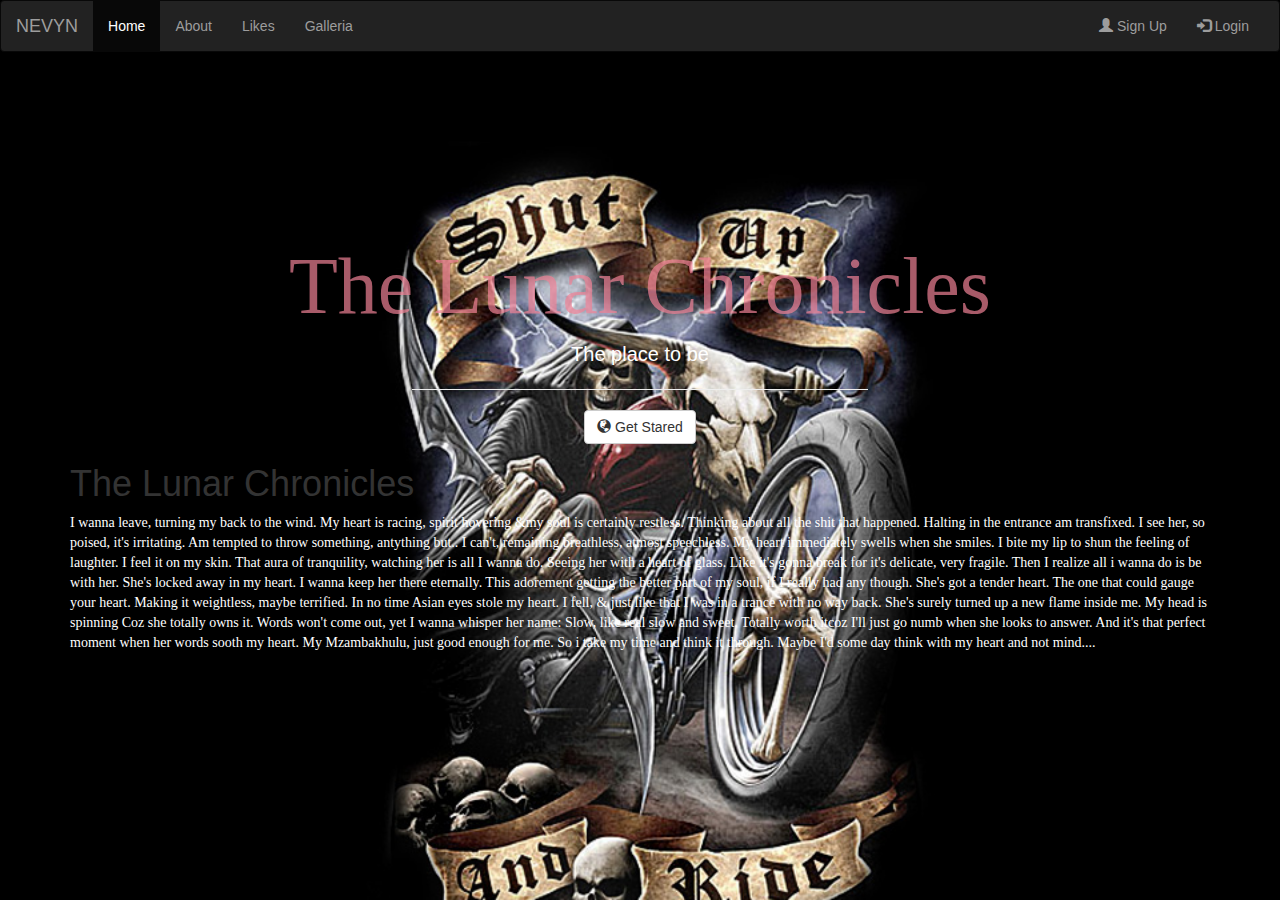
<file: index.html>
<!DOCTYPE html>
<html>
<head>
	<title>The Lunar Chronicles</title>
	<link rel="stylesheet" type="text/css" href="bootstrap_theta/css/bootstrap.css">
	<link rel="stylesheet" type="text/css" href="styles.css">
	
</head>
<body>

	<nav class="navbar navbar-inverse">
  <div class="container-fluid">
    <div class="navbar-header">
      
      <a class="navbar-brand" href="#">NEVYN</a>
    </div>

		<button type="button" class="navbar-toggle" data-toggle="collapse" data-target=".navbar-responsive-collapse">
        <span class="icon-bar"></span>
        <span class="icon-bar"></span>
        <span class="icon-bar"></span> 
      	</button>

    <div class="collapse navbar-collapse navbar-responsive-collapse">
      <ul class="nav navbar-nav">
        <li class="active"><a href="#">Home</a></li>
        <li><a href="about.html">About</a></li> 
        <li><a href="likes.html">Likes</a></li>
        <li><a href="Animation/galleria.html">Galleria</a></li>
         
      </ul>
      <ul class="nav navbar-nav navbar-right">
        <li><a href="signup.html"><span class="glyphicon glyphicon-user"></span> Sign Up</a></li>
        <li><a href="#"><span class="glyphicon glyphicon-log-in"></span> Login</a></li>
      </ul>
    </div>
  </div>
</nav>
	<div class="container">
  <div class="row">
    <div class="col-sm-12">
    <div class="top">
		
		  <div id="centS">
		  <h1 class="head">The Lunar Chronicles</h1>
		  <p class="hed">The place to be</p>
		  <hr width="40%">
		  <button class="btn btn-default"><span class="glyphicon glyphicon-globe" ></span> Get Stared </button>
	   </div>

    <h1>The Lunar Chronicles</h1>
    <p title="My Mzambakhulu" id="nev">
  I wanna leave, turning my back to the wind. My heart is racing, spirit hovering &my soul is certainly restless. Thinking about all the shit that happened. Halting in the entrance am transfixed. I see her, so poised, it's irritating. Am tempted to throw something, antything but.. I can't, remaining breathless, atmost speechless. My heart immediately swells when she smiles. I bite my lip to shun the feeling of laughter. I feel it on my skin. That aura of tranquility, watching her is all I wanna do. Seeing her with a heart  of glass. Like it's gonna break for it's delicate, very fragile. Then I realize all i wanna do is be with her. She's locked away in my heart. I wanna keep her there eternally. This adorement getting the better part of my soul, if I really had any though. She's got a tender heart. The one that could gauge your heart. Making it weightless, maybe terrified. In no time Asian eyes stole my heart. I fell, & just like that I was in a trance with no way back. She's surely turned up a new flame inside me. My head is spinning Coz she totally owns it. Words won't come out, yet I wanna whisper her name: Slow, like real slow and sweet. Totally worth itcoz I'll just go numb when she looks to answer. And it's that perfect moment when her words sooth my heart. My Mzambakhulu, just good enough for me. So i take my time and think it through. Maybe I'd some day think with my heart and not mind.... </p>
  </div>
  </div><!-- end row -->
  </div><!-- end bg -->
  </div><!-- end container -->

	<!--Js Bootstrap-->
	<script type="text/javascript" src="bootstrap_theta/js/jquery.js"></script>
	<!--Js Bootstrap-->
	<script type="text/javascript" src="bootstrap_theta/js/bootstrap.js"></script>
</body>
</body>
</html>
</file>
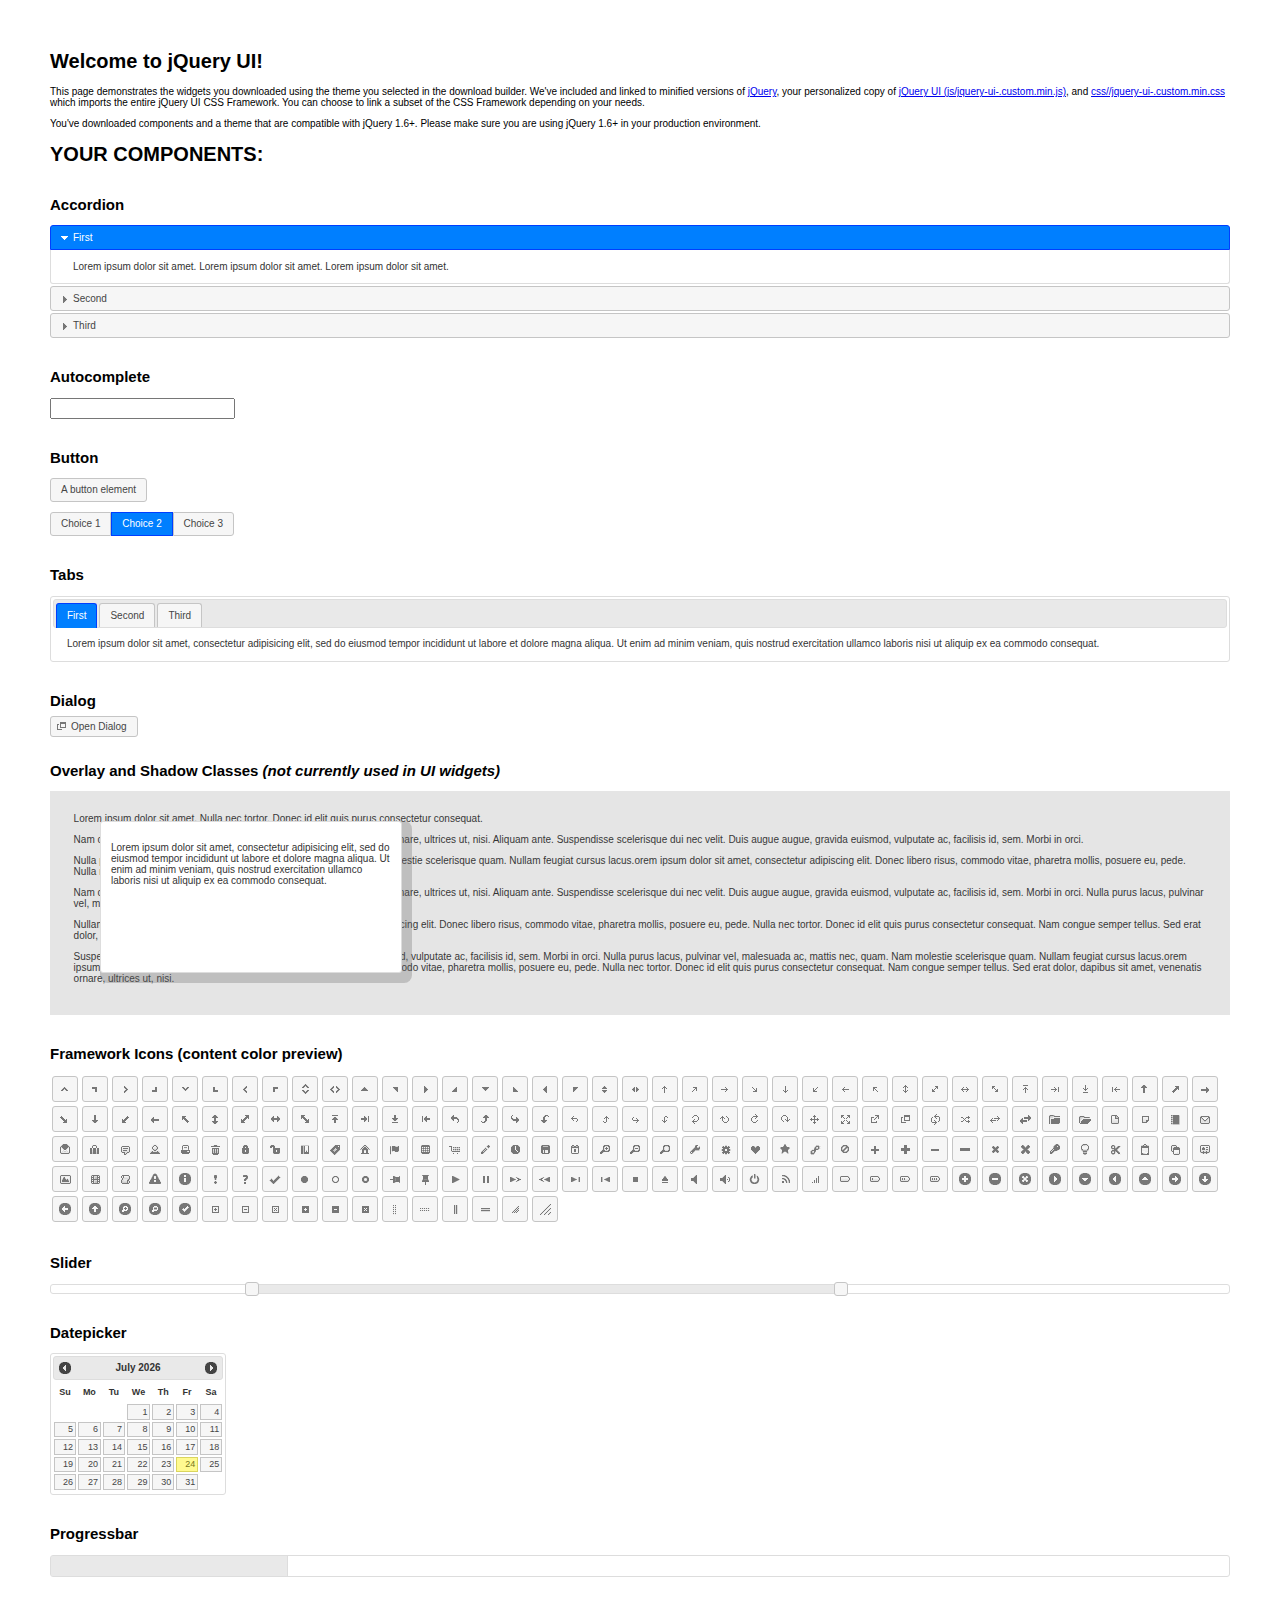
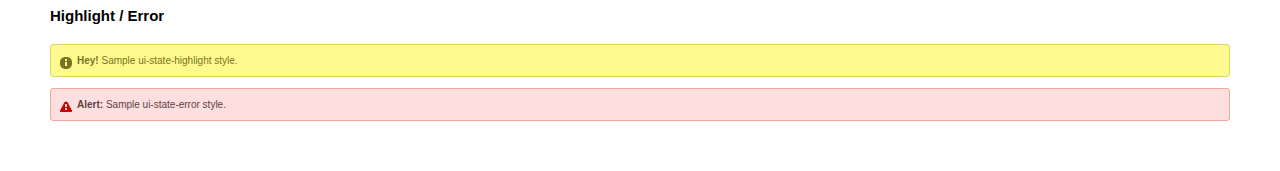
<file: bootstrap_theta/jquery-ui-1.9.2.custom/index.html>
<!doctype html>
<html lang="us">
<head>
	<meta charset="utf-8">
	<title>jQuery UI Example Page</title>
	<link href="css/base/jquery-ui-1.9.2.custom.css" rel="stylesheet">
	<script src="js/jquery-1.8.3.js"></script>
	<script src="js/jquery-ui-1.9.2.custom.js"></script>
	<script>
	$(function() {
		
		$( "#accordion" ).accordion();
		

		
		var availableTags = [
			"ActionScript",
			"AppleScript",
			"Asp",
			"BASIC",
			"C",
			"C++",
			"Clojure",
			"COBOL",
			"ColdFusion",
			"Erlang",
			"Fortran",
			"Groovy",
			"Haskell",
			"Java",
			"JavaScript",
			"Lisp",
			"Perl",
			"PHP",
			"Python",
			"Ruby",
			"Scala",
			"Scheme"
		];
		$( "#autocomplete" ).autocomplete({
			source: availableTags
		});
		

		
		$( "#button" ).button();
		$( "#radioset" ).buttonset();
		

		
		$( "#tabs" ).tabs();
		

		
		$( "#dialog" ).dialog({
			autoOpen: false,
			width: 400,
			buttons: [
				{
					text: "Ok",
					click: function() {
						$( this ).dialog( "close" );
					}
				},
				{
					text: "Cancel",
					click: function() {
						$( this ).dialog( "close" );
					}
				}
			]
		});

		// Link to open the dialog
		$( "#dialog-link" ).click(function( event ) {
			$( "#dialog" ).dialog( "open" );
			event.preventDefault();
		});
		

		
		$( "#datepicker" ).datepicker({
			inline: true
		});
		

		
		$( "#slider" ).slider({
			range: true,
			values: [ 17, 67 ]
		});
		

		
		$( "#progressbar" ).progressbar({
			value: 20
		});
		

		// Hover states on the static widgets
		$( "#dialog-link, #icons li" ).hover(
			function() {
				$( this ).addClass( "ui-state-hover" );
			},
			function() {
				$( this ).removeClass( "ui-state-hover" );
			}
		);
	});
	</script>
	<style>
	body{
		font: 62.5% "Trebuchet MS", sans-serif;
		margin: 50px;
	}
	.demoHeaders {
		margin-top: 2em;
	}
	#dialog-link {
		padding: .4em 1em .4em 20px;
		text-decoration: none;
		position: relative;
	}
	#dialog-link span.ui-icon {
		margin: 0 5px 0 0;
		position: absolute;
		left: .2em;
		top: 50%;
		margin-top: -8px;
	}
	#icons {
		margin: 0;
		padding: 0;
	}
	#icons li {
		margin: 2px;
		position: relative;
		padding: 4px 0;
		cursor: pointer;
		float: left;
		list-style: none;
	}
	#icons span.ui-icon {
		float: left;
		margin: 0 4px;
	}
	.fakewindowcontain .ui-widget-overlay {
		position: absolute;
	}
	</style>
</head>
<body>

<h1>Welcome to jQuery UI!</h1>

<div class="ui-widget">
	<p>This page demonstrates the widgets you downloaded using the theme you selected in the download builder. We've included and linked to minified versions of <a href="js/jquery-1.8.3.js">jQuery</a>, your personalized copy of <a href="js/jquery-ui-.custom.min.js">jQuery UI (js/jquery-ui-.custom.min.js)</a>, and <a href="css//jquery-ui-.custom.min.css">css//jquery-ui-.custom.min.css</a> which imports the entire jQuery UI CSS Framework. You can choose to link a subset of the CSS Framework depending on your needs. </p>
	<p>You've downloaded components and a theme that are compatible with jQuery 1.6+. Please make sure you are using jQuery 1.6+ in your production environment.</p>
</div>

<h1>YOUR COMPONENTS:</h1>


<!-- Accordion -->
<h2 class="demoHeaders">Accordion</h2>
<div id="accordion">
	<h3>First</h3>
	<div>Lorem ipsum dolor sit amet. Lorem ipsum dolor sit amet. Lorem ipsum dolor sit amet.</div>
	<h3>Second</h3>
	<div>Phasellus mattis tincidunt nibh.</div>
	<h3>Third</h3>
	<div>Nam dui erat, auctor a, dignissim quis.</div>
</div>



<!-- Autocomplete -->
<h2 class="demoHeaders">Autocomplete</h2>
<div>
	<input id="autocomplete" title="type &quot;a&quot;">
</div>



<!-- Button -->
<h2 class="demoHeaders">Button</h2>
<button id="button">A button element</button>
<form style="margin-top: 1em;">
	<div id="radioset">
		<input type="radio" id="radio1" name="radio"><label for="radio1">Choice 1</label>
		<input type="radio" id="radio2" name="radio" checked="checked"><label for="radio2">Choice 2</label>
		<input type="radio" id="radio3" name="radio"><label for="radio3">Choice 3</label>
	</div>
</form>



<!-- Tabs -->
<h2 class="demoHeaders">Tabs</h2>
<div id="tabs">
	<ul>
		<li><a href="#tabs-1">First</a></li>
		<li><a href="#tabs-2">Second</a></li>
		<li><a href="#tabs-3">Third</a></li>
	</ul>
	<div id="tabs-1">Lorem ipsum dolor sit amet, consectetur adipisicing elit, sed do eiusmod tempor incididunt ut labore et dolore magna aliqua. Ut enim ad minim veniam, quis nostrud exercitation ullamco laboris nisi ut aliquip ex ea commodo consequat.</div>
	<div id="tabs-2">Phasellus mattis tincidunt nibh. Cras orci urna, blandit id, pretium vel, aliquet ornare, felis. Maecenas scelerisque sem non nisl. Fusce sed lorem in enim dictum bibendum.</div>
	<div id="tabs-3">Nam dui erat, auctor a, dignissim quis, sollicitudin eu, felis. Pellentesque nisi urna, interdum eget, sagittis et, consequat vestibulum, lacus. Mauris porttitor ullamcorper augue.</div>
</div>



<!-- Dialog NOTE: Dialog is not generated by UI in this demo so it can be visually styled in themeroller-->
<h2 class="demoHeaders">Dialog</h2>
<p><a href="#" id="dialog-link" class="ui-state-default ui-corner-all"><span class="ui-icon ui-icon-newwin"></span>Open Dialog</a></p>

<h2 class="demoHeaders">Overlay and Shadow Classes <em>(not currently used in UI widgets)</em></h2>
<div style="position: relative; width: 96%; height: 200px; padding:1% 2%; overflow:hidden;" class="fakewindowcontain">
	<p>Lorem ipsum dolor sit amet,  Nulla nec tortor. Donec id elit quis purus consectetur consequat. </p><p>Nam congue semper tellus. Sed erat dolor, dapibus sit amet, venenatis ornare, ultrices ut, nisi. Aliquam ante. Suspendisse scelerisque dui nec velit. Duis augue augue, gravida euismod, vulputate ac, facilisis id, sem. Morbi in orci. </p><p>Nulla purus lacus, pulvinar vel, malesuada ac, mattis nec, quam. Nam molestie scelerisque quam. Nullam feugiat cursus lacus.orem ipsum dolor sit amet, consectetur adipiscing elit. Donec libero risus, commodo vitae, pharetra mollis, posuere eu, pede. Nulla nec tortor. Donec id elit quis purus consectetur consequat. </p><p>Nam congue semper tellus. Sed erat dolor, dapibus sit amet, venenatis ornare, ultrices ut, nisi. Aliquam ante. Suspendisse scelerisque dui nec velit. Duis augue augue, gravida euismod, vulputate ac, facilisis id, sem. Morbi in orci. Nulla purus lacus, pulvinar vel, malesuada ac, mattis nec, quam. Nam molestie scelerisque quam. </p><p>Nullam feugiat cursus lacus.orem ipsum dolor sit amet, consectetur adipiscing elit. Donec libero risus, commodo vitae, pharetra mollis, posuere eu, pede. Nulla nec tortor. Donec id elit quis purus consectetur consequat. Nam congue semper tellus. Sed erat dolor, dapibus sit amet, venenatis ornare, ultrices ut, nisi. Aliquam ante. </p><p>Suspendisse scelerisque dui nec velit. Duis augue augue, gravida euismod, vulputate ac, facilisis id, sem. Morbi in orci. Nulla purus lacus, pulvinar vel, malesuada ac, mattis nec, quam. Nam molestie scelerisque quam. Nullam feugiat cursus lacus.orem ipsum dolor sit amet, consectetur adipiscing elit. Donec libero risus, commodo vitae, pharetra mollis, posuere eu, pede. Nulla nec tortor. Donec id elit quis purus consectetur consequat. Nam congue semper tellus. Sed erat dolor, dapibus sit amet, venenatis ornare, ultrices ut, nisi. </p>

	<!-- ui-dialog -->
	<div class="ui-overlay"><div class="ui-widget-overlay"></div><div class="ui-widget-shadow ui-corner-all" style="width: 302px; height: 152px; position: absolute; left: 50px; top: 30px;"></div></div>
	<div style="position: absolute; width: 280px; height: 130px;left: 50px; top: 30px; padding: 10px;" class="ui-widget ui-widget-content ui-corner-all">
		<div class="ui-dialog-content ui-widget-content" style="background: none; border: 0;">
			<p>Lorem ipsum dolor sit amet, consectetur adipisicing elit, sed do eiusmod tempor incididunt ut labore et dolore magna aliqua. Ut enim ad minim veniam, quis nostrud exercitation ullamco laboris nisi ut aliquip ex ea commodo consequat.</p>
		</div>
	</div>

</div>

<!-- ui-dialog -->
<div id="dialog" title="Dialog Title">
	<p>Lorem ipsum dolor sit amet, consectetur adipisicing elit, sed do eiusmod tempor incididunt ut labore et dolore magna aliqua. Ut enim ad minim veniam, quis nostrud exercitation ullamco laboris nisi ut aliquip ex ea commodo consequat.</p>
</div>



<h2 class="demoHeaders">Framework Icons (content color preview)</h2>
<ul id="icons" class="ui-widget ui-helper-clearfix">
	<li class="ui-state-default ui-corner-all" title=".ui-icon-carat-1-n"><span class="ui-icon ui-icon-carat-1-n"></span></li>
	<li class="ui-state-default ui-corner-all" title=".ui-icon-carat-1-ne"><span class="ui-icon ui-icon-carat-1-ne"></span></li>
	<li class="ui-state-default ui-corner-all" title=".ui-icon-carat-1-e"><span class="ui-icon ui-icon-carat-1-e"></span></li>
	<li class="ui-state-default ui-corner-all" title=".ui-icon-carat-1-se"><span class="ui-icon ui-icon-carat-1-se"></span></li>
	<li class="ui-state-default ui-corner-all" title=".ui-icon-carat-1-s"><span class="ui-icon ui-icon-carat-1-s"></span></li>
	<li class="ui-state-default ui-corner-all" title=".ui-icon-carat-1-sw"><span class="ui-icon ui-icon-carat-1-sw"></span></li>
	<li class="ui-state-default ui-corner-all" title=".ui-icon-carat-1-w"><span class="ui-icon ui-icon-carat-1-w"></span></li>
	<li class="ui-state-default ui-corner-all" title=".ui-icon-carat-1-nw"><span class="ui-icon ui-icon-carat-1-nw"></span></li>
	<li class="ui-state-default ui-corner-all" title=".ui-icon-carat-2-n-s"><span class="ui-icon ui-icon-carat-2-n-s"></span></li>
	<li class="ui-state-default ui-corner-all" title=".ui-icon-carat-2-e-w"><span class="ui-icon ui-icon-carat-2-e-w"></span></li>
	<li class="ui-state-default ui-corner-all" title=".ui-icon-triangle-1-n"><span class="ui-icon ui-icon-triangle-1-n"></span></li>
	<li class="ui-state-default ui-corner-all" title=".ui-icon-triangle-1-ne"><span class="ui-icon ui-icon-triangle-1-ne"></span></li>
	<li class="ui-state-default ui-corner-all" title=".ui-icon-triangle-1-e"><span class="ui-icon ui-icon-triangle-1-e"></span></li>
	<li class="ui-state-default ui-corner-all" title=".ui-icon-triangle-1-se"><span class="ui-icon ui-icon-triangle-1-se"></span></li>
	<li class="ui-state-default ui-corner-all" title=".ui-icon-triangle-1-s"><span class="ui-icon ui-icon-triangle-1-s"></span></li>
	<li class="ui-state-default ui-corner-all" title=".ui-icon-triangle-1-sw"><span class="ui-icon ui-icon-triangle-1-sw"></span></li>
	<li class="ui-state-default ui-corner-all" title=".ui-icon-triangle-1-w"><span class="ui-icon ui-icon-triangle-1-w"></span></li>
	<li class="ui-state-default ui-corner-all" title=".ui-icon-triangle-1-nw"><span class="ui-icon ui-icon-triangle-1-nw"></span></li>
	<li class="ui-state-default ui-corner-all" title=".ui-icon-triangle-2-n-s"><span class="ui-icon ui-icon-triangle-2-n-s"></span></li>
	<li class="ui-state-default ui-corner-all" title=".ui-icon-triangle-2-e-w"><span class="ui-icon ui-icon-triangle-2-e-w"></span></li>
	<li class="ui-state-default ui-corner-all" title=".ui-icon-arrow-1-n"><span class="ui-icon ui-icon-arrow-1-n"></span></li>
	<li class="ui-state-default ui-corner-all" title=".ui-icon-arrow-1-ne"><span class="ui-icon ui-icon-arrow-1-ne"></span></li>
	<li class="ui-state-default ui-corner-all" title=".ui-icon-arrow-1-e"><span class="ui-icon ui-icon-arrow-1-e"></span></li>
	<li class="ui-state-default ui-corner-all" title=".ui-icon-arrow-1-se"><span class="ui-icon ui-icon-arrow-1-se"></span></li>
	<li class="ui-state-default ui-corner-all" title=".ui-icon-arrow-1-s"><span class="ui-icon ui-icon-arrow-1-s"></span></li>
	<li class="ui-state-default ui-corner-all" title=".ui-icon-arrow-1-sw"><span class="ui-icon ui-icon-arrow-1-sw"></span></li>
	<li class="ui-state-default ui-corner-all" title=".ui-icon-arrow-1-w"><span class="ui-icon ui-icon-arrow-1-w"></span></li>
	<li class="ui-state-default ui-corner-all" title=".ui-icon-arrow-1-nw"><span class="ui-icon ui-icon-arrow-1-nw"></span></li>
	<li class="ui-state-default ui-corner-all" title=".ui-icon-arrow-2-n-s"><span class="ui-icon ui-icon-arrow-2-n-s"></span></li>
	<li class="ui-state-default ui-corner-all" title=".ui-icon-arrow-2-ne-sw"><span class="ui-icon ui-icon-arrow-2-ne-sw"></span></li>
	<li class="ui-state-default ui-corner-all" title=".ui-icon-arrow-2-e-w"><span class="ui-icon ui-icon-arrow-2-e-w"></span></li>
	<li class="ui-state-default ui-corner-all" title=".ui-icon-arrow-2-se-nw"><span class="ui-icon ui-icon-arrow-2-se-nw"></span></li>
	<li class="ui-state-default ui-corner-all" title=".ui-icon-arrowstop-1-n"><span class="ui-icon ui-icon-arrowstop-1-n"></span></li>
	<li class="ui-state-default ui-corner-all" title=".ui-icon-arrowstop-1-e"><span class="ui-icon ui-icon-arrowstop-1-e"></span></li>
	<li class="ui-state-default ui-corner-all" title=".ui-icon-arrowstop-1-s"><span class="ui-icon ui-icon-arrowstop-1-s"></span></li>
	<li class="ui-state-default ui-corner-all" title=".ui-icon-arrowstop-1-w"><span class="ui-icon ui-icon-arrowstop-1-w"></span></li>
	<li class="ui-state-default ui-corner-all" title=".ui-icon-arrowthick-1-n"><span class="ui-icon ui-icon-arrowthick-1-n"></span></li>
	<li class="ui-state-default ui-corner-all" title=".ui-icon-arrowthick-1-ne"><span class="ui-icon ui-icon-arrowthick-1-ne"></span></li>
	<li class="ui-state-default ui-corner-all" title=".ui-icon-arrowthick-1-e"><span class="ui-icon ui-icon-arrowthick-1-e"></span></li>
	<li class="ui-state-default ui-corner-all" title=".ui-icon-arrowthick-1-se"><span class="ui-icon ui-icon-arrowthick-1-se"></span></li>
	<li class="ui-state-default ui-corner-all" title=".ui-icon-arrowthick-1-s"><span class="ui-icon ui-icon-arrowthick-1-s"></span></li>
	<li class="ui-state-default ui-corner-all" title=".ui-icon-arrowthick-1-sw"><span class="ui-icon ui-icon-arrowthick-1-sw"></span></li>
	<li class="ui-state-default ui-corner-all" title=".ui-icon-arrowthick-1-w"><span class="ui-icon ui-icon-arrowthick-1-w"></span></li>
	<li class="ui-state-default ui-corner-all" title=".ui-icon-arrowthick-1-nw"><span class="ui-icon ui-icon-arrowthick-1-nw"></span></li>
	<li class="ui-state-default ui-corner-all" title=".ui-icon-arrowthick-2-n-s"><span class="ui-icon ui-icon-arrowthick-2-n-s"></span></li>
	<li class="ui-state-default ui-corner-all" title=".ui-icon-arrowthick-2-ne-sw"><span class="ui-icon ui-icon-arrowthick-2-ne-sw"></span></li>
	<li class="ui-state-default ui-corner-all" title=".ui-icon-arrowthick-2-e-w"><span class="ui-icon ui-icon-arrowthick-2-e-w"></span></li>
	<li class="ui-state-default ui-corner-all" title=".ui-icon-arrowthick-2-se-nw"><span class="ui-icon ui-icon-arrowthick-2-se-nw"></span></li>
	<li class="ui-state-default ui-corner-all" title=".ui-icon-arrowthickstop-1-n"><span class="ui-icon ui-icon-arrowthickstop-1-n"></span></li>
	<li class="ui-state-default ui-corner-all" title=".ui-icon-arrowthickstop-1-e"><span class="ui-icon ui-icon-arrowthickstop-1-e"></span></li>
	<li class="ui-state-default ui-corner-all" title=".ui-icon-arrowthickstop-1-s"><span class="ui-icon ui-icon-arrowthickstop-1-s"></span></li>
	<li class="ui-state-default ui-corner-all" title=".ui-icon-arrowthickstop-1-w"><span class="ui-icon ui-icon-arrowthickstop-1-w"></span></li>
	<li class="ui-state-default ui-corner-all" title=".ui-icon-arrowreturnthick-1-w"><span class="ui-icon ui-icon-arrowreturnthick-1-w"></span></li>
	<li class="ui-state-default ui-corner-all" title=".ui-icon-arrowreturnthick-1-n"><span class="ui-icon ui-icon-arrowreturnthick-1-n"></span></li>
	<li class="ui-state-default ui-corner-all" title=".ui-icon-arrowreturnthick-1-e"><span class="ui-icon ui-icon-arrowreturnthick-1-e"></span></li>
	<li class="ui-state-default ui-corner-all" title=".ui-icon-arrowreturnthick-1-s"><span class="ui-icon ui-icon-arrowreturnthick-1-s"></span></li>
	<li class="ui-state-default ui-corner-all" title=".ui-icon-arrowreturn-1-w"><span class="ui-icon ui-icon-arrowreturn-1-w"></span></li>
	<li class="ui-state-default ui-corner-all" title=".ui-icon-arrowreturn-1-n"><span class="ui-icon ui-icon-arrowreturn-1-n"></span></li>
	<li class="ui-state-default ui-corner-all" title=".ui-icon-arrowreturn-1-e"><span class="ui-icon ui-icon-arrowreturn-1-e"></span></li>
	<li class="ui-state-default ui-corner-all" title=".ui-icon-arrowreturn-1-s"><span class="ui-icon ui-icon-arrowreturn-1-s"></span></li>
	<li class="ui-state-default ui-corner-all" title=".ui-icon-arrowrefresh-1-w"><span class="ui-icon ui-icon-arrowrefresh-1-w"></span></li>
	<li class="ui-state-default ui-corner-all" title=".ui-icon-arrowrefresh-1-n"><span class="ui-icon ui-icon-arrowrefresh-1-n"></span></li>
	<li class="ui-state-default ui-corner-all" title=".ui-icon-arrowrefresh-1-e"><span class="ui-icon ui-icon-arrowrefresh-1-e"></span></li>
	<li class="ui-state-default ui-corner-all" title=".ui-icon-arrowrefresh-1-s"><span class="ui-icon ui-icon-arrowrefresh-1-s"></span></li>
	<li class="ui-state-default ui-corner-all" title=".ui-icon-arrow-4"><span class="ui-icon ui-icon-arrow-4"></span></li>
	<li class="ui-state-default ui-corner-all" title=".ui-icon-arrow-4-diag"><span class="ui-icon ui-icon-arrow-4-diag"></span></li>
	<li class="ui-state-default ui-corner-all" title=".ui-icon-extlink"><span class="ui-icon ui-icon-extlink"></span></li>
	<li class="ui-state-default ui-corner-all" title=".ui-icon-newwin"><span class="ui-icon ui-icon-newwin"></span></li>
	<li class="ui-state-default ui-corner-all" title=".ui-icon-refresh"><span class="ui-icon ui-icon-refresh"></span></li>
	<li class="ui-state-default ui-corner-all" title=".ui-icon-shuffle"><span class="ui-icon ui-icon-shuffle"></span></li>
	<li class="ui-state-default ui-corner-all" title=".ui-icon-transfer-e-w"><span class="ui-icon ui-icon-transfer-e-w"></span></li>
	<li class="ui-state-default ui-corner-all" title=".ui-icon-transferthick-e-w"><span class="ui-icon ui-icon-transferthick-e-w"></span></li>
	<li class="ui-state-default ui-corner-all" title=".ui-icon-folder-collapsed"><span class="ui-icon ui-icon-folder-collapsed"></span></li>
	<li class="ui-state-default ui-corner-all" title=".ui-icon-folder-open"><span class="ui-icon ui-icon-folder-open"></span></li>
	<li class="ui-state-default ui-corner-all" title=".ui-icon-document"><span class="ui-icon ui-icon-document"></span></li>
	<li class="ui-state-default ui-corner-all" title=".ui-icon-document-b"><span class="ui-icon ui-icon-document-b"></span></li>
	<li class="ui-state-default ui-corner-all" title=".ui-icon-note"><span class="ui-icon ui-icon-note"></span></li>
	<li class="ui-state-default ui-corner-all" title=".ui-icon-mail-closed"><span class="ui-icon ui-icon-mail-closed"></span></li>
	<li class="ui-state-default ui-corner-all" title=".ui-icon-mail-open"><span class="ui-icon ui-icon-mail-open"></span></li>
	<li class="ui-state-default ui-corner-all" title=".ui-icon-suitcase"><span class="ui-icon ui-icon-suitcase"></span></li>
	<li class="ui-state-default ui-corner-all" title=".ui-icon-comment"><span class="ui-icon ui-icon-comment"></span></li>
	<li class="ui-state-default ui-corner-all" title=".ui-icon-person"><span class="ui-icon ui-icon-person"></span></li>
	<li class="ui-state-default ui-corner-all" title=".ui-icon-print"><span class="ui-icon ui-icon-print"></span></li>
	<li class="ui-state-default ui-corner-all" title=".ui-icon-trash"><span class="ui-icon ui-icon-trash"></span></li>
	<li class="ui-state-default ui-corner-all" title=".ui-icon-locked"><span class="ui-icon ui-icon-locked"></span></li>
	<li class="ui-state-default ui-corner-all" title=".ui-icon-unlocked"><span class="ui-icon ui-icon-unlocked"></span></li>
	<li class="ui-state-default ui-corner-all" title=".ui-icon-bookmark"><span class="ui-icon ui-icon-bookmark"></span></li>
	<li class="ui-state-default ui-corner-all" title=".ui-icon-tag"><span class="ui-icon ui-icon-tag"></span></li>
	<li class="ui-state-default ui-corner-all" title=".ui-icon-home"><span class="ui-icon ui-icon-home"></span></li>
	<li class="ui-state-default ui-corner-all" title=".ui-icon-flag"><span class="ui-icon ui-icon-flag"></span></li>
	<li class="ui-state-default ui-corner-all" title=".ui-icon-calculator"><span class="ui-icon ui-icon-calculator"></span></li>
	<li class="ui-state-default ui-corner-all" title=".ui-icon-cart"><span class="ui-icon ui-icon-cart"></span></li>
	<li class="ui-state-default ui-corner-all" title=".ui-icon-pencil"><span class="ui-icon ui-icon-pencil"></span></li>
	<li class="ui-state-default ui-corner-all" title=".ui-icon-clock"><span class="ui-icon ui-icon-clock"></span></li>
	<li class="ui-state-default ui-corner-all" title=".ui-icon-disk"><span class="ui-icon ui-icon-disk"></span></li>
	<li class="ui-state-default ui-corner-all" title=".ui-icon-calendar"><span class="ui-icon ui-icon-calendar"></span></li>
	<li class="ui-state-default ui-corner-all" title=".ui-icon-zoomin"><span class="ui-icon ui-icon-zoomin"></span></li>
	<li class="ui-state-default ui-corner-all" title=".ui-icon-zoomout"><span class="ui-icon ui-icon-zoomout"></span></li>
	<li class="ui-state-default ui-corner-all" title=".ui-icon-search"><span class="ui-icon ui-icon-search"></span></li>
	<li class="ui-state-default ui-corner-all" title=".ui-icon-wrench"><span class="ui-icon ui-icon-wrench"></span></li>
	<li class="ui-state-default ui-corner-all" title=".ui-icon-gear"><span class="ui-icon ui-icon-gear"></span></li>
	<li class="ui-state-default ui-corner-all" title=".ui-icon-heart"><span class="ui-icon ui-icon-heart"></span></li>
	<li class="ui-state-default ui-corner-all" title=".ui-icon-star"><span class="ui-icon ui-icon-star"></span></li>
	<li class="ui-state-default ui-corner-all" title=".ui-icon-link"><span class="ui-icon ui-icon-link"></span></li>
	<li class="ui-state-default ui-corner-all" title=".ui-icon-cancel"><span class="ui-icon ui-icon-cancel"></span></li>
	<li class="ui-state-default ui-corner-all" title=".ui-icon-plus"><span class="ui-icon ui-icon-plus"></span></li>
	<li class="ui-state-default ui-corner-all" title=".ui-icon-plusthick"><span class="ui-icon ui-icon-plusthick"></span></li>
	<li class="ui-state-default ui-corner-all" title=".ui-icon-minus"><span class="ui-icon ui-icon-minus"></span></li>
	<li class="ui-state-default ui-corner-all" title=".ui-icon-minusthick"><span class="ui-icon ui-icon-minusthick"></span></li>
	<li class="ui-state-default ui-corner-all" title=".ui-icon-close"><span class="ui-icon ui-icon-close"></span></li>
	<li class="ui-state-default ui-corner-all" title=".ui-icon-closethick"><span class="ui-icon ui-icon-closethick"></span></li>
	<li class="ui-state-default ui-corner-all" title=".ui-icon-key"><span class="ui-icon ui-icon-key"></span></li>
	<li class="ui-state-default ui-corner-all" title=".ui-icon-lightbulb"><span class="ui-icon ui-icon-lightbulb"></span></li>
	<li class="ui-state-default ui-corner-all" title=".ui-icon-scissors"><span class="ui-icon ui-icon-scissors"></span></li>
	<li class="ui-state-default ui-corner-all" title=".ui-icon-clipboard"><span class="ui-icon ui-icon-clipboard"></span></li>
	<li class="ui-state-default ui-corner-all" title=".ui-icon-copy"><span class="ui-icon ui-icon-copy"></span></li>
	<li class="ui-state-default ui-corner-all" title=".ui-icon-contact"><span class="ui-icon ui-icon-contact"></span></li>
	<li class="ui-state-default ui-corner-all" title=".ui-icon-image"><span class="ui-icon ui-icon-image"></span></li>
	<li class="ui-state-default ui-corner-all" title=".ui-icon-video"><span class="ui-icon ui-icon-video"></span></li>
	<li class="ui-state-default ui-corner-all" title=".ui-icon-script"><span class="ui-icon ui-icon-script"></span></li>
	<li class="ui-state-default ui-corner-all" title=".ui-icon-alert"><span class="ui-icon ui-icon-alert"></span></li>
	<li class="ui-state-default ui-corner-all" title=".ui-icon-info"><span class="ui-icon ui-icon-info"></span></li>
	<li class="ui-state-default ui-corner-all" title=".ui-icon-notice"><span class="ui-icon ui-icon-notice"></span></li>
	<li class="ui-state-default ui-corner-all" title=".ui-icon-help"><span class="ui-icon ui-icon-help"></span></li>
	<li class="ui-state-default ui-corner-all" title=".ui-icon-check"><span class="ui-icon ui-icon-check"></span></li>
	<li class="ui-state-default ui-corner-all" title=".ui-icon-bullet"><span class="ui-icon ui-icon-bullet"></span></li>
	<li class="ui-state-default ui-corner-all" title=".ui-icon-radio-off"><span class="ui-icon ui-icon-radio-off"></span></li>
	<li class="ui-state-default ui-corner-all" title=".ui-icon-radio-on"><span class="ui-icon ui-icon-radio-on"></span></li>
	<li class="ui-state-default ui-corner-all" title=".ui-icon-pin-w"><span class="ui-icon ui-icon-pin-w"></span></li>
	<li class="ui-state-default ui-corner-all" title=".ui-icon-pin-s"><span class="ui-icon ui-icon-pin-s"></span></li>
	<li class="ui-state-default ui-corner-all" title=".ui-icon-play"><span class="ui-icon ui-icon-play"></span></li>
	<li class="ui-state-default ui-corner-all" title=".ui-icon-pause"><span class="ui-icon ui-icon-pause"></span></li>
	<li class="ui-state-default ui-corner-all" title=".ui-icon-seek-next"><span class="ui-icon ui-icon-seek-next"></span></li>
	<li class="ui-state-default ui-corner-all" title=".ui-icon-seek-prev"><span class="ui-icon ui-icon-seek-prev"></span></li>
	<li class="ui-state-default ui-corner-all" title=".ui-icon-seek-end"><span class="ui-icon ui-icon-seek-end"></span></li>
	<li class="ui-state-default ui-corner-all" title=".ui-icon-seek-first"><span class="ui-icon ui-icon-seek-first"></span></li>
	<li class="ui-state-default ui-corner-all" title=".ui-icon-stop"><span class="ui-icon ui-icon-stop"></span></li>
	<li class="ui-state-default ui-corner-all" title=".ui-icon-eject"><span class="ui-icon ui-icon-eject"></span></li>
	<li class="ui-state-default ui-corner-all" title=".ui-icon-volume-off"><span class="ui-icon ui-icon-volume-off"></span></li>
	<li class="ui-state-default ui-corner-all" title=".ui-icon-volume-on"><span class="ui-icon ui-icon-volume-on"></span></li>
	<li class="ui-state-default ui-corner-all" title=".ui-icon-power"><span class="ui-icon ui-icon-power"></span></li>
	<li class="ui-state-default ui-corner-all" title=".ui-icon-signal-diag"><span class="ui-icon ui-icon-signal-diag"></span></li>
	<li class="ui-state-default ui-corner-all" title=".ui-icon-signal"><span class="ui-icon ui-icon-signal"></span></li>
	<li class="ui-state-default ui-corner-all" title=".ui-icon-battery-0"><span class="ui-icon ui-icon-battery-0"></span></li>
	<li class="ui-state-default ui-corner-all" title=".ui-icon-battery-1"><span class="ui-icon ui-icon-battery-1"></span></li>
	<li class="ui-state-default ui-corner-all" title=".ui-icon-battery-2"><span class="ui-icon ui-icon-battery-2"></span></li>
	<li class="ui-state-default ui-corner-all" title=".ui-icon-battery-3"><span class="ui-icon ui-icon-battery-3"></span></li>
	<li class="ui-state-default ui-corner-all" title=".ui-icon-circle-plus"><span class="ui-icon ui-icon-circle-plus"></span></li>
	<li class="ui-state-default ui-corner-all" title=".ui-icon-circle-minus"><span class="ui-icon ui-icon-circle-minus"></span></li>
	<li class="ui-state-default ui-corner-all" title=".ui-icon-circle-close"><span class="ui-icon ui-icon-circle-close"></span></li>
	<li class="ui-state-default ui-corner-all" title=".ui-icon-circle-triangle-e"><span class="ui-icon ui-icon-circle-triangle-e"></span></li>
	<li class="ui-state-default ui-corner-all" title=".ui-icon-circle-triangle-s"><span class="ui-icon ui-icon-circle-triangle-s"></span></li>
	<li class="ui-state-default ui-corner-all" title=".ui-icon-circle-triangle-w"><span class="ui-icon ui-icon-circle-triangle-w"></span></li>
	<li class="ui-state-default ui-corner-all" title=".ui-icon-circle-triangle-n"><span class="ui-icon ui-icon-circle-triangle-n"></span></li>
	<li class="ui-state-default ui-corner-all" title=".ui-icon-circle-arrow-e"><span class="ui-icon ui-icon-circle-arrow-e"></span></li>
	<li class="ui-state-default ui-corner-all" title=".ui-icon-circle-arrow-s"><span class="ui-icon ui-icon-circle-arrow-s"></span></li>
	<li class="ui-state-default ui-corner-all" title=".ui-icon-circle-arrow-w"><span class="ui-icon ui-icon-circle-arrow-w"></span></li>
	<li class="ui-state-default ui-corner-all" title=".ui-icon-circle-arrow-n"><span class="ui-icon ui-icon-circle-arrow-n"></span></li>
	<li class="ui-state-default ui-corner-all" title=".ui-icon-circle-zoomin"><span class="ui-icon ui-icon-circle-zoomin"></span></li>
	<li class="ui-state-default ui-corner-all" title=".ui-icon-circle-zoomout"><span class="ui-icon ui-icon-circle-zoomout"></span></li>
	<li class="ui-state-default ui-corner-all" title=".ui-icon-circle-check"><span class="ui-icon ui-icon-circle-check"></span></li>
	<li class="ui-state-default ui-corner-all" title=".ui-icon-circlesmall-plus"><span class="ui-icon ui-icon-circlesmall-plus"></span></li>
	<li class="ui-state-default ui-corner-all" title=".ui-icon-circlesmall-minus"><span class="ui-icon ui-icon-circlesmall-minus"></span></li>
	<li class="ui-state-default ui-corner-all" title=".ui-icon-circlesmall-close"><span class="ui-icon ui-icon-circlesmall-close"></span></li>
	<li class="ui-state-default ui-corner-all" title=".ui-icon-squaresmall-plus"><span class="ui-icon ui-icon-squaresmall-plus"></span></li>
	<li class="ui-state-default ui-corner-all" title=".ui-icon-squaresmall-minus"><span class="ui-icon ui-icon-squaresmall-minus"></span></li>
	<li class="ui-state-default ui-corner-all" title=".ui-icon-squaresmall-close"><span class="ui-icon ui-icon-squaresmall-close"></span></li>
	<li class="ui-state-default ui-corner-all" title=".ui-icon-grip-dotted-vertical"><span class="ui-icon ui-icon-grip-dotted-vertical"></span></li>
	<li class="ui-state-default ui-corner-all" title=".ui-icon-grip-dotted-horizontal"><span class="ui-icon ui-icon-grip-dotted-horizontal"></span></li>
	<li class="ui-state-default ui-corner-all" title=".ui-icon-grip-solid-vertical"><span class="ui-icon ui-icon-grip-solid-vertical"></span></li>
	<li class="ui-state-default ui-corner-all" title=".ui-icon-grip-solid-horizontal"><span class="ui-icon ui-icon-grip-solid-horizontal"></span></li>
	<li class="ui-state-default ui-corner-all" title=".ui-icon-gripsmall-diagonal-se"><span class="ui-icon ui-icon-gripsmall-diagonal-se"></span></li>
	<li class="ui-state-default ui-corner-all" title=".ui-icon-grip-diagonal-se"><span class="ui-icon ui-icon-grip-diagonal-se"></span></li>
</ul>


<!-- Slider -->
<h2 class="demoHeaders">Slider</h2>
<div id="slider"></div>



<!-- Datepicker -->
<h2 class="demoHeaders">Datepicker</h2>
<div id="datepicker"></div>



<!-- Progressbar -->
<h2 class="demoHeaders">Progressbar</h2>
<div id="progressbar"></div>


<!-- Highlight / Error -->
<h2 class="demoHeaders">Highlight / Error</h2>
<div class="ui-widget">
	<div class="ui-state-highlight ui-corner-all" style="margin-top: 20px; padding: 0 .7em;">
		<p><span class="ui-icon ui-icon-info" style="float: left; margin-right: .3em;"></span>
		<strong>Hey!</strong> Sample ui-state-highlight style.</p>
	</div>
</div>
<br>
<div class="ui-widget">
	<div class="ui-state-error ui-corner-all" style="padding: 0 .7em;">
		<p><span class="ui-icon ui-icon-alert" style="float: left; margin-right: .3em;"></span>
		<strong>Alert:</strong> Sample ui-state-error style.</p>
	</div>
</div>

</body>
</html>
</file>
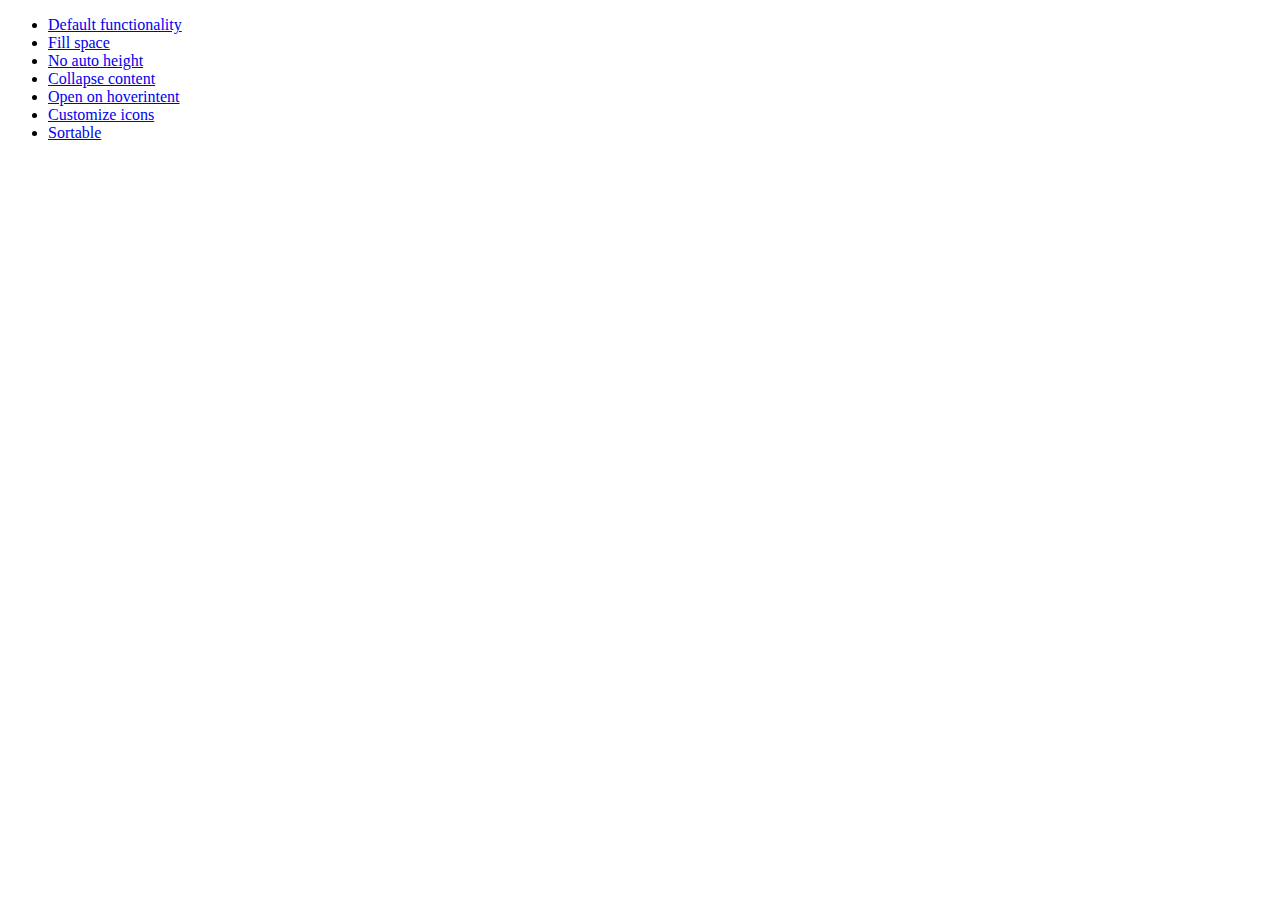
<file: bootstrap_theta/jquery-ui-1.9.2.custom/development-bundle/demos/accordion/index.html>
<!doctype html>
<html lang="en">
<head>
	<meta charset="utf-8">
	<title>jQuery UI Accordion Demos</title>
</head>
<body>

<ul>
	<li><a href="default.html">Default functionality</a></li>
	<li><a href="fillspace.html">Fill space</a></li>
	<li><a href="no-auto-height.html">No auto height</a></li>
	<li><a href="collapsible.html">Collapse content</a></li>
	<li><a href="hoverintent.html">Open on hoverintent</a></li>
	<li><a href="custom-icons.html">Customize icons</a></li>
	<li><a href="sortable.html">Sortable</a></li>
</ul>

</body>
</html>
</file>
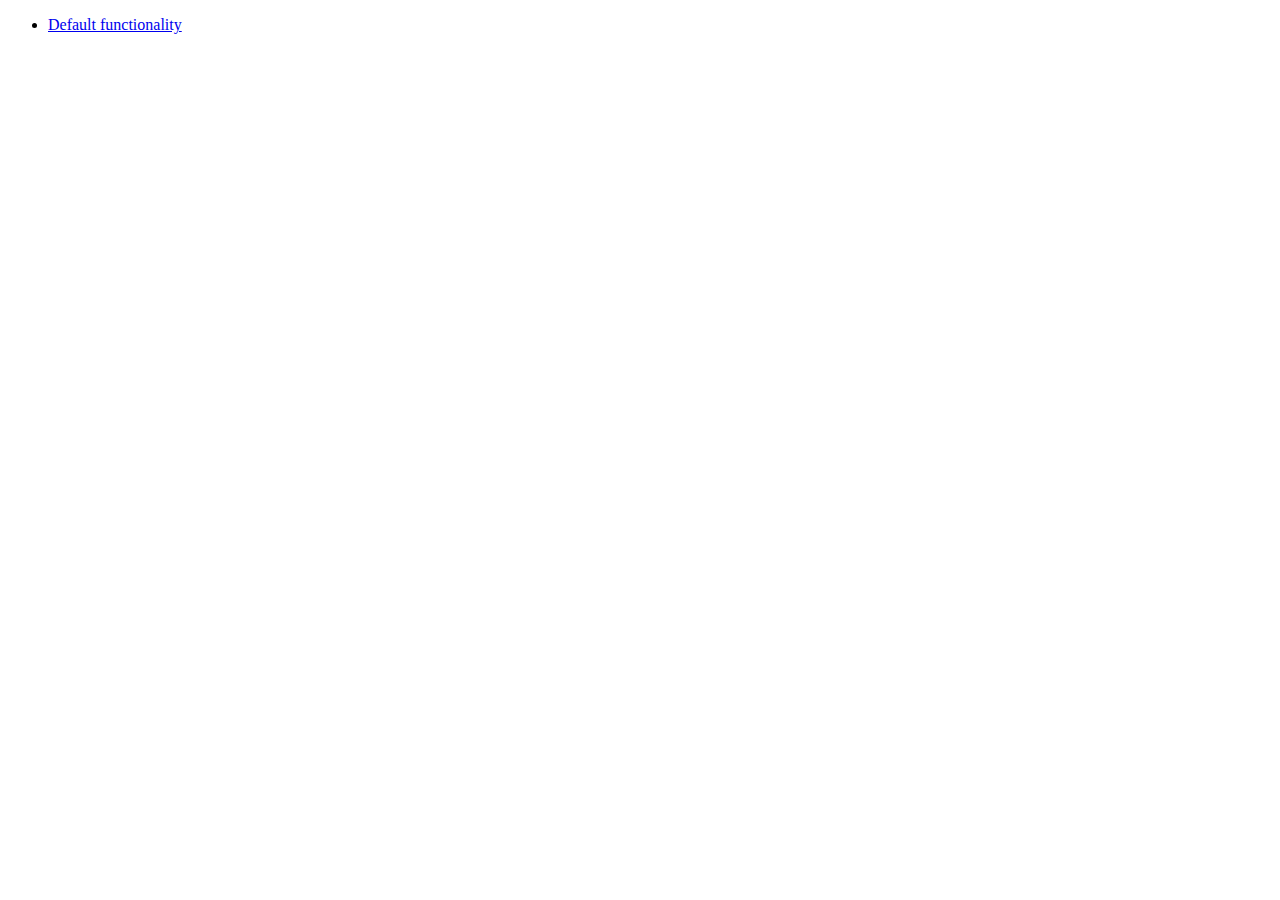
<file: bootstrap_theta/jquery-ui-1.9.2.custom/development-bundle/demos/addClass/index.html>
<!doctype html>
<html lang="en">
<head>
	<meta charset="utf-8">
	<title>jQuery UI Effects Demos</title>
</head>
<body>

<ul>
	<li><a href="default.html">Default functionality</a></li>
</ul>

</body>
</html>
</file>
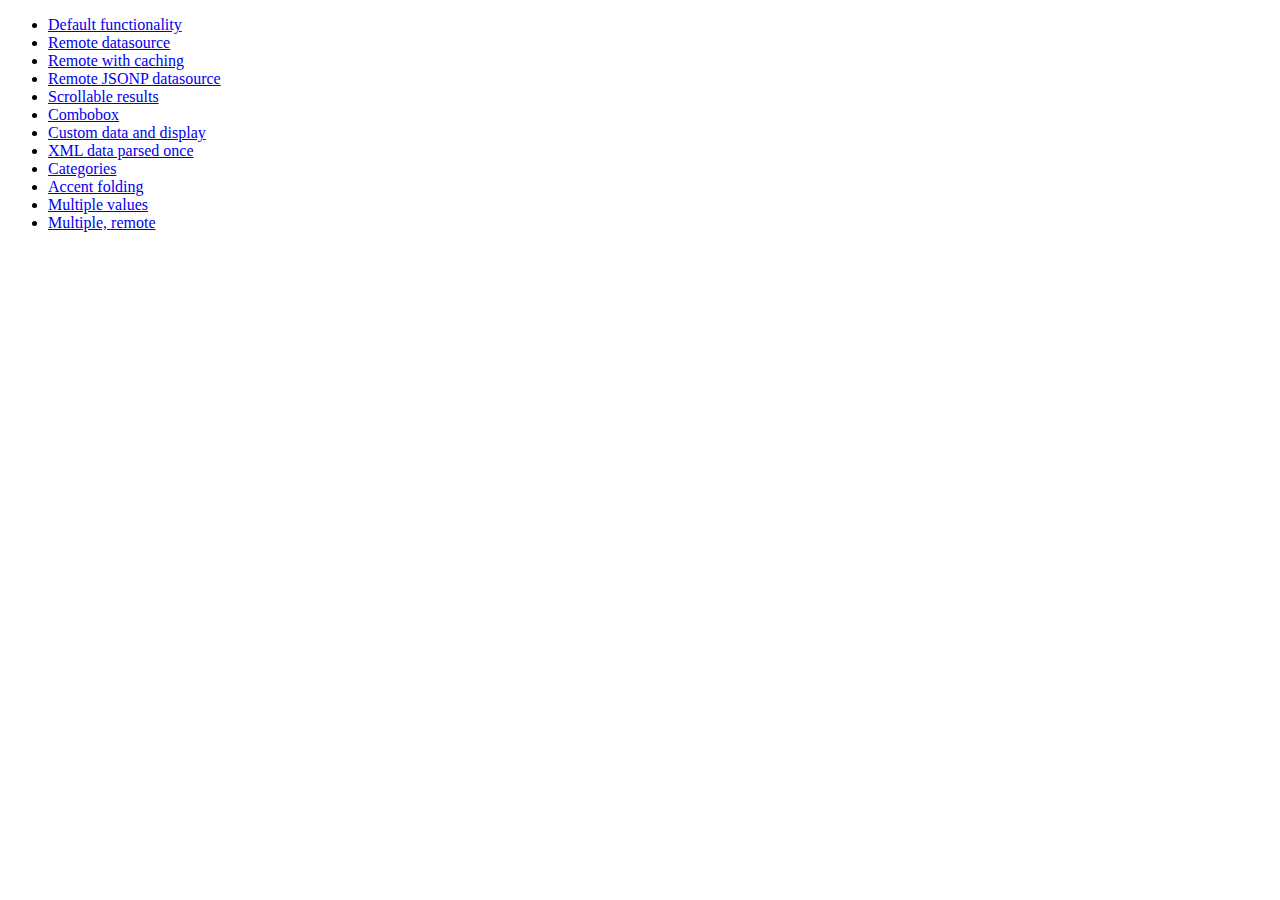
<file: bootstrap_theta/jquery-ui-1.9.2.custom/development-bundle/demos/autocomplete/index.html>
<!doctype html>
<html lang="en">
<head>
	<meta charset="utf-8">
	<title>jQuery UI Autocomplete Demos</title>
</head>
<body>

<ul>
	<li><a href="default.html">Default functionality</a></li>
	<li><a href="remote.html">Remote datasource</a></li>
	<li><a href="remote-with-cache.html">Remote with caching</a></li>
	<li><a href="remote-jsonp.html">Remote JSONP datasource</a></li>
	<li><a href="maxheight.html">Scrollable results</a></li>
	<li><a href="combobox.html">Combobox</a></li>
	<li><a href="custom-data.html">Custom data and display</a></li>
	<li><a href="xml.html">XML data parsed once</a></li>
	<li><a href="categories.html">Categories</a></li>
	<li><a href="folding.html">Accent folding</a></li>
	<li><a href="multiple.html">Multiple values</a></li>
	<li><a href="multiple-remote.html">Multiple, remote</a></li>
</ul>

</body>
</html>
</file>
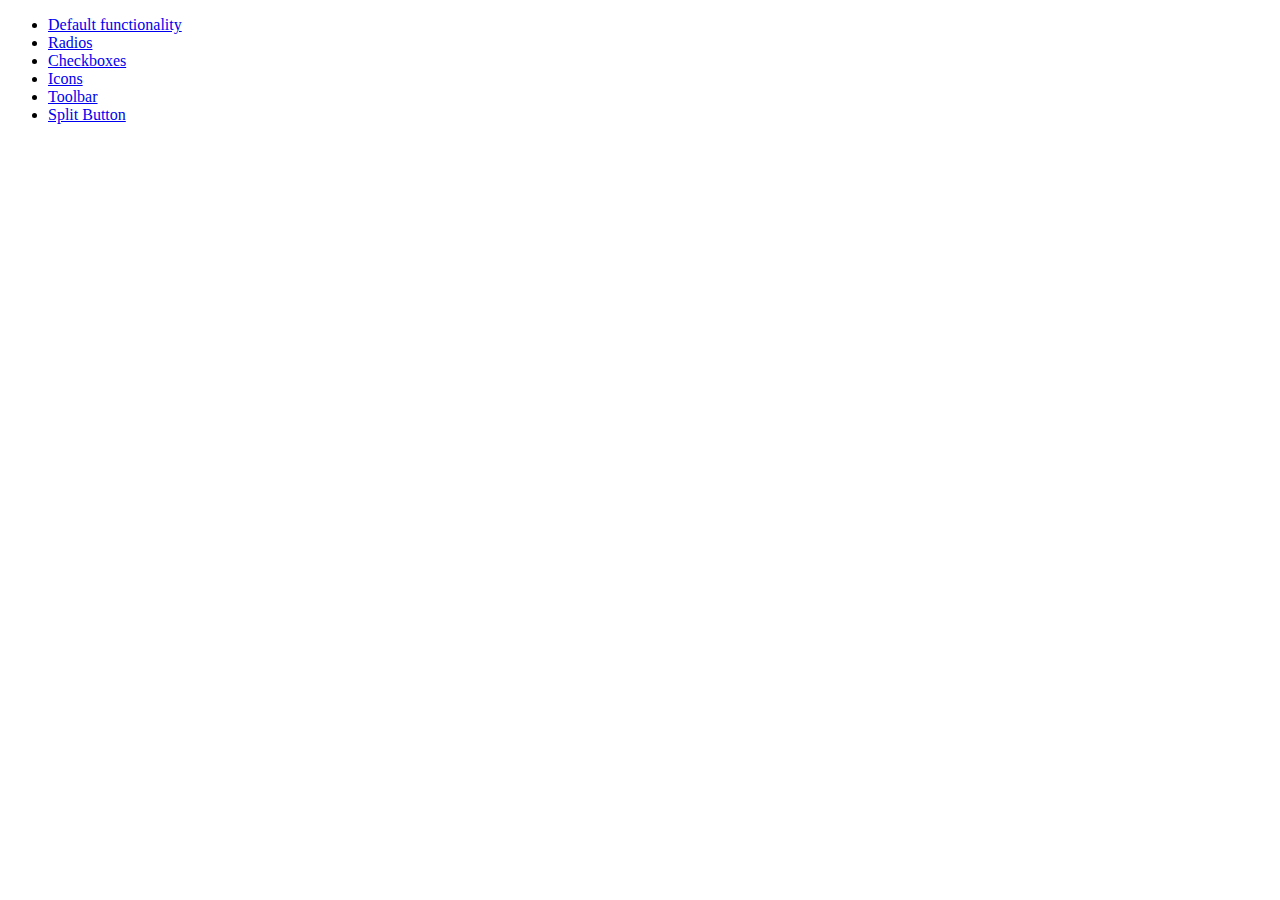
<file: bootstrap_theta/jquery-ui-1.9.2.custom/development-bundle/demos/button/index.html>
<!doctype html>
<html lang="en">
<head>
	<meta charset="utf-8">
	<title>jQuery UI Button Demos</title>
</head>
<body>

<ul>
	<li><a href="default.html">Default functionality</a></li>
	<li><a href="radio.html">Radios</a></li>
	<li><a href="checkbox.html">Checkboxes</a></li>
	<li><a href="icons.html">Icons</a></li>
	<li><a href="toolbar.html">Toolbar</a></li>
	<li><a href="splitbutton.html">Split Button</a></li>
</ul>

</body>
</html>
</file>
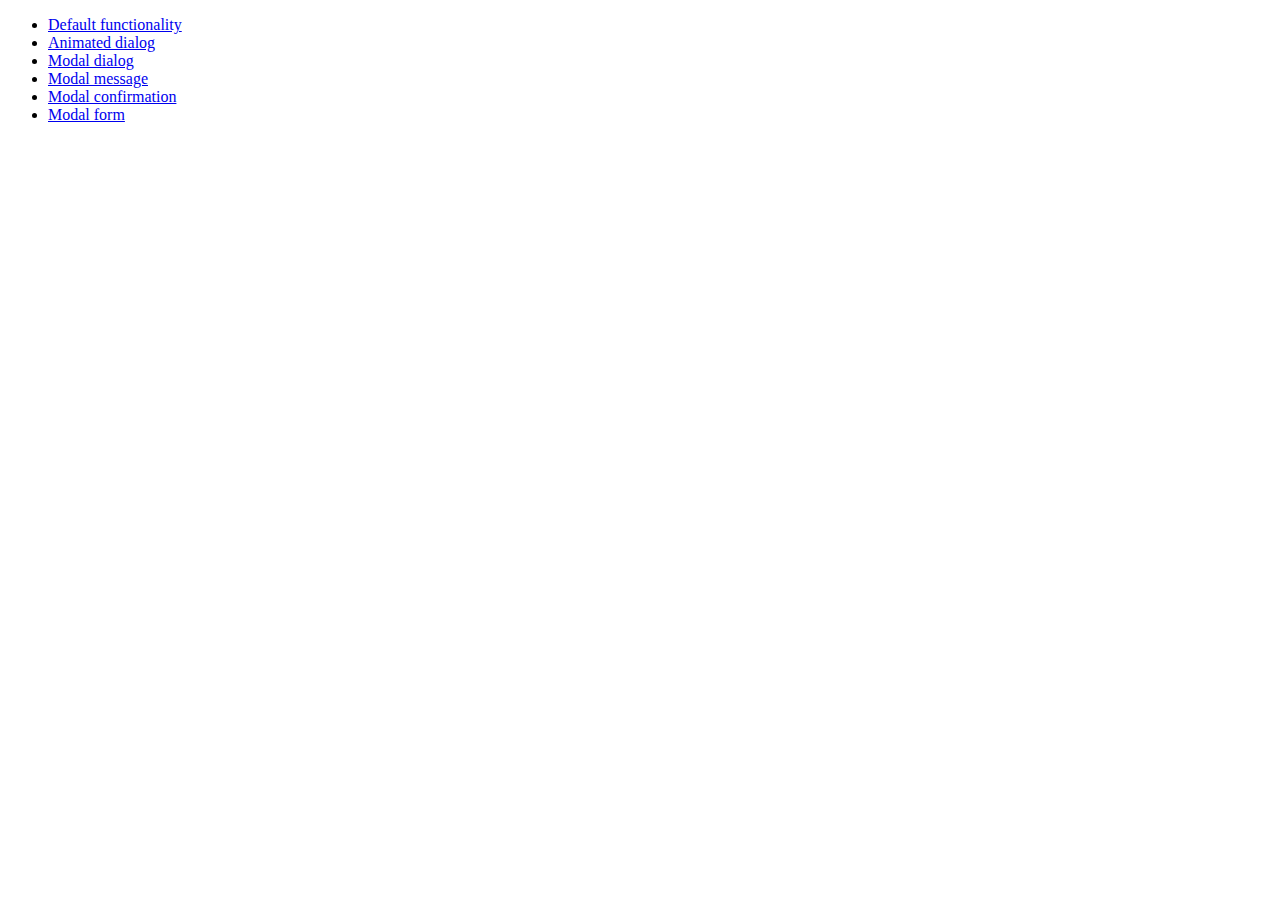
<file: bootstrap_theta/jquery-ui-1.9.2.custom/development-bundle/demos/dialog/index.html>
<!doctype html>
<html lang="en">
<head>
	<meta charset="utf-8">
	<title>jQuery UI Dialog Demos</title>
</head>
<body>

<ul>
	<li><a href="default.html">Default functionality</a></li>
	<li><a href="animated.html">Animated dialog</a></li>
	<li><a href="modal.html">Modal dialog</a></li>
	<li><a href="modal-message.html">Modal message</a></li>
	<li><a href="modal-confirmation.html">Modal confirmation</a></li>
	<li><a href="modal-form.html">Modal form</a></li>
</ul>

</body>
</html>
</file>
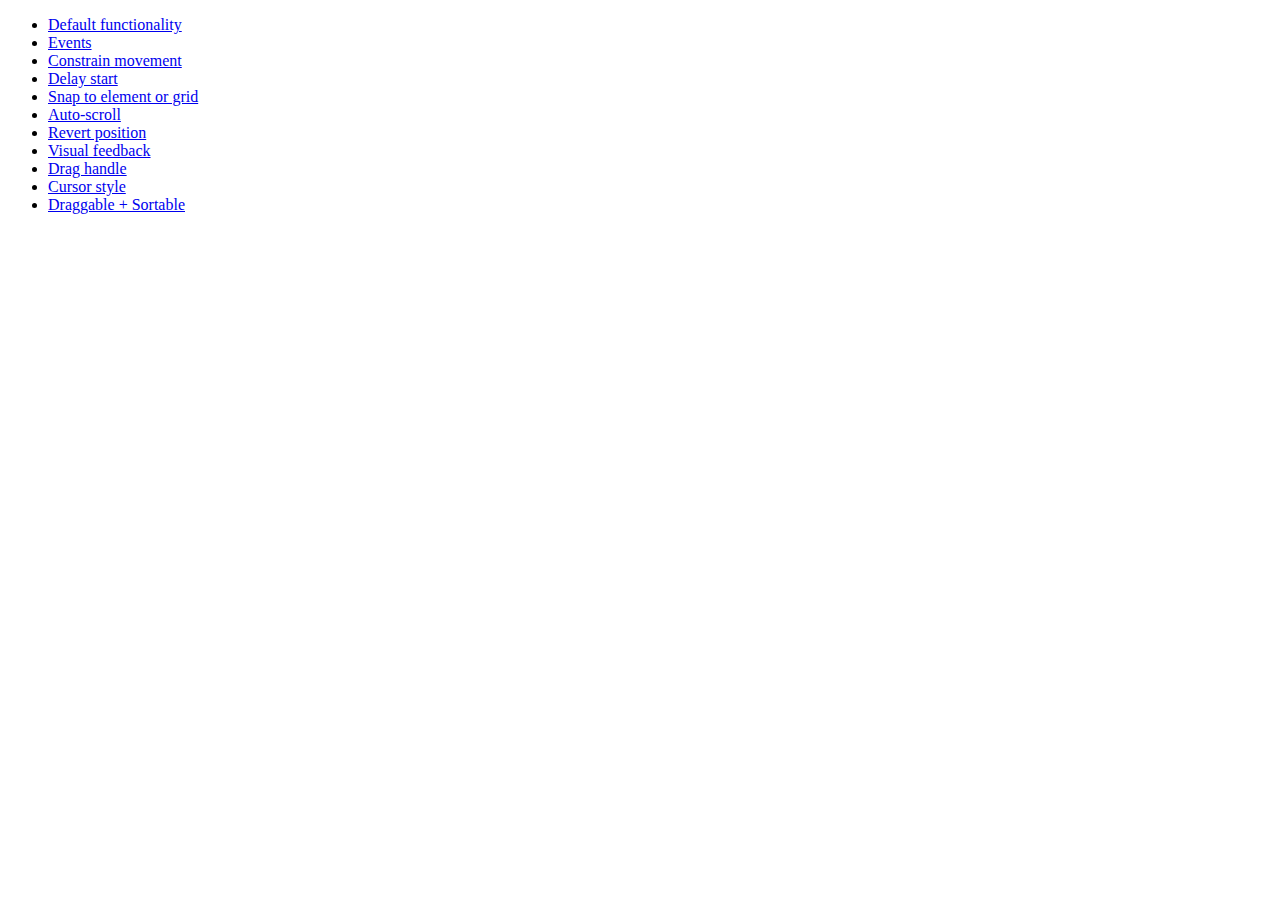
<file: bootstrap_theta/jquery-ui-1.9.2.custom/development-bundle/demos/draggable/index.html>
<!doctype html>
<html lang="en">
<head>
	<meta charset="utf-8">
	<title>jQuery UI Draggable Demos</title>
</head>
<body>

<ul>
	<li><a href="default.html">Default functionality</a></li>
	<li><a href="events.html">Events</a></li>
	<li><a href="constrain-movement.html">Constrain movement</a></li>
	<li><a href="delay-start.html">Delay start</a></li>
	<li><a href="snap-to.html">Snap to element or grid</a></li>
	<li><a href="scroll.html">Auto-scroll</a></li>
	<li><a href="revert.html">Revert position</a></li>
	<li><a href="visual-feedback.html">Visual feedback</a></li>
	<li><a href="handle.html">Drag handle</a></li>
	<li><a href="cursor-style.html">Cursor style</a></li>
	<li><a href="sortable.html">Draggable + Sortable</a></li>
</ul>

</body>
</html>
</file>
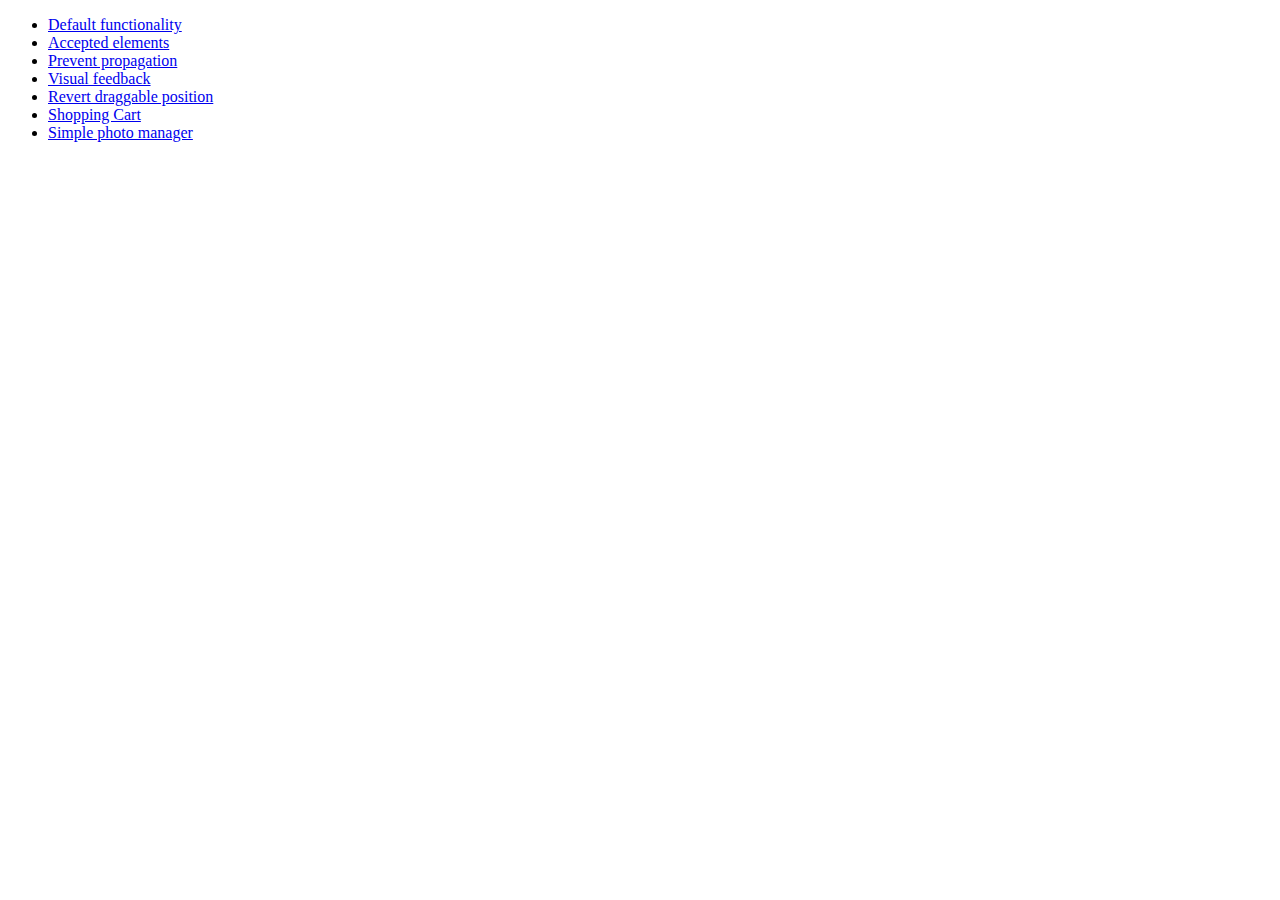
<file: bootstrap_theta/jquery-ui-1.9.2.custom/development-bundle/demos/droppable/index.html>
<!doctype html>
<html lang="en">
<head>
	<meta charset="utf-8">
	<title>jQuery UI Droppable Demos</title>
</head>
<body>

<ul>
	<li><a href="default.html">Default functionality</a></li>
	<li><a href="accepted-elements.html">Accepted elements</a></li>
	<li><a href="propagation.html">Prevent propagation</a></li>
	<li><a href="visual-feedback.html">Visual feedback</a></li>
	<li><a href="revert.html">Revert draggable position</a></li>
	<li><a href="shopping-cart.html">Shopping Cart</a></li>
	<li><a href="photo-manager.html">Simple photo manager</a></li>
</ul>

</body>
</html>
</file>
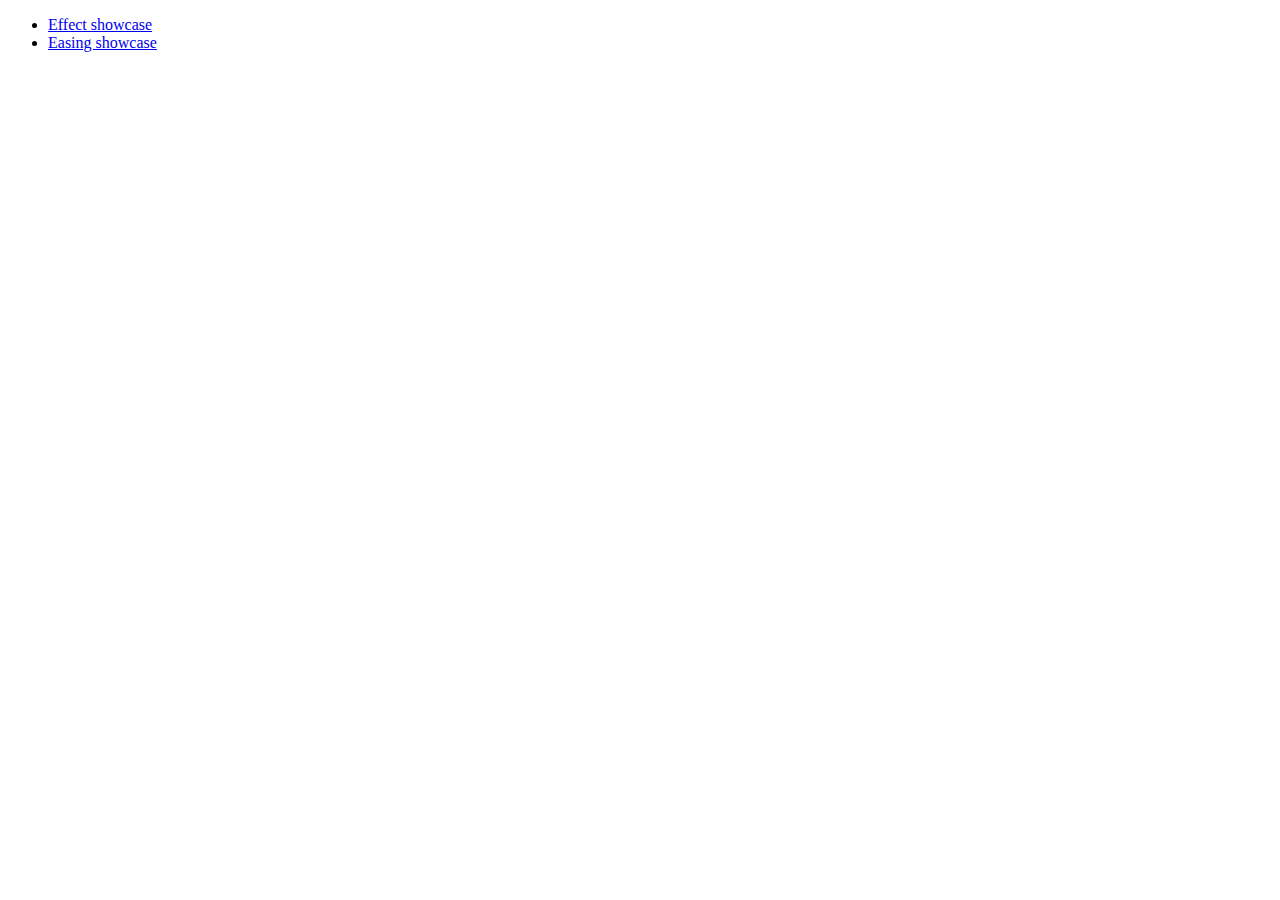
<file: bootstrap_theta/jquery-ui-1.9.2.custom/development-bundle/demos/effect/index.html>
<!doctype html>
<html lang="en">
<head>
	<meta charset="utf-8">
	<title>jQuery UI Effects Demos</title>
</head>
<body>

<ul>
	<li><a href="default.html">Effect showcase</a></li>
	<li><a href="easing.html">Easing showcase</a></li>
</ul>

</body>
</html>
</file>
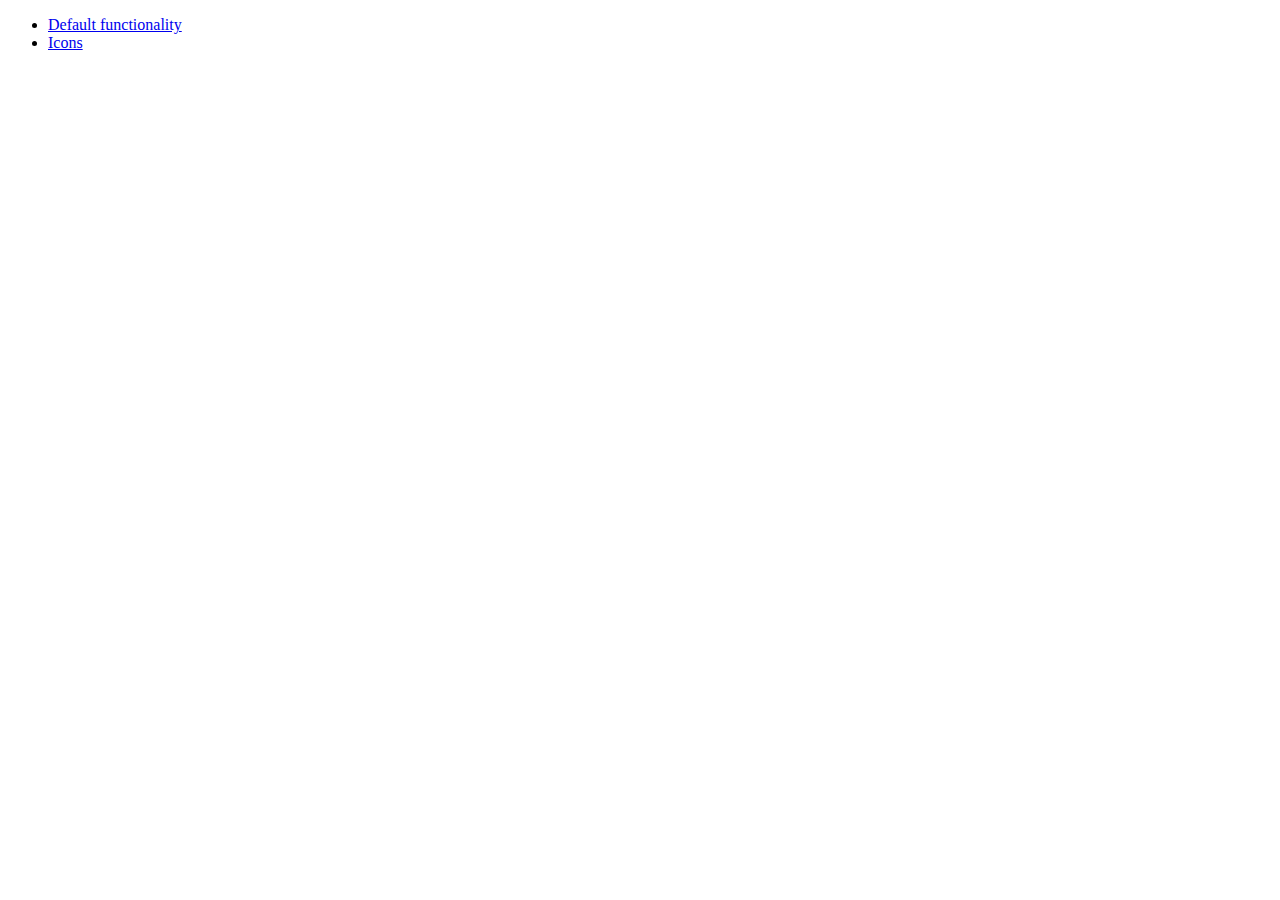
<file: bootstrap_theta/jquery-ui-1.9.2.custom/development-bundle/demos/menu/index.html>
<!doctype html>
<html lang="en">
<head>
	<meta charset="utf-8">
	<title>jQuery UI Menu Demos</title>
</head>
<body>

<ul>
	<li><a href="default.html">Default functionality</a></li>
	<li><a href="icons.html">Icons</a></li>
</ul>

</body>
</html>
</file>
<file: styles.css>
body{
	background-image:url("resources/images/alph.jpg"); 
	background-size: cover;
}
#centS{
	text-align: center;
	padding-top: 150px;
}
.head{
	font-size: 80px;
	color: #FFFFFF;
}
.hed{
	font-size: 20px;
	color: white;
}
#nev{
	color: white;
	font-family: barbarian;
}
.head{
	color: rgba(240, 130, 150, .7);
	font-family: barbarian;
}
</file>
